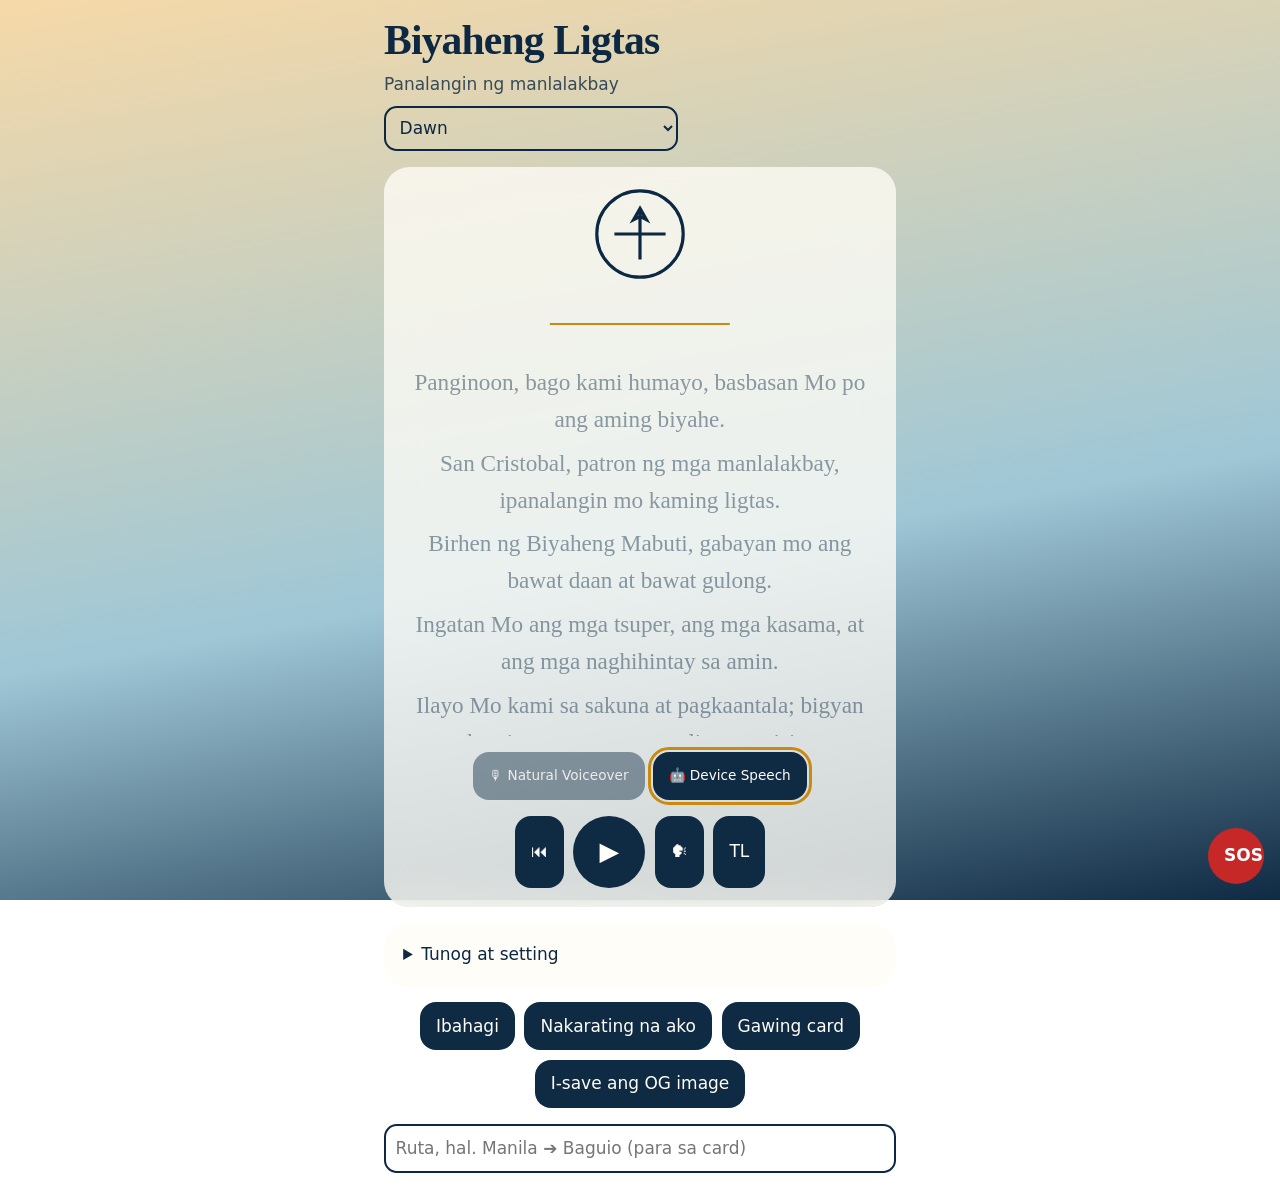
<file: index.html>
<!DOCTYPE html>
<html lang="fil">
<head>
<meta charset="utf-8">
<meta name="viewport" content="width=device-width,initial-scale=1,viewport-fit=cover">
<title>Biyaheng Ligtas — Panalangin Bago Bumiyahe</title>
<meta name="description" content="Isang panalangin at basbas para sa bawat Pilipinong bumibiyahe. Gumagana kahit offline.">
<meta name="theme-color" content="#0f2a43">
<link rel="manifest" href="manifest.webmanifest">
<link rel="icon" href="favicon.svg" type="image/svg+xml">
<link rel="apple-touch-icon" id="touchIcon" href="favicon.svg">
<meta name="apple-mobile-web-app-capable" content="yes">
<meta name="mobile-web-app-capable" content="yes">
<meta name="apple-mobile-web-app-title" content="Biyaheng Ligtas">
<meta name="apple-mobile-web-app-status-bar-style" content="black-translucent">
<meta property="og:type" content="music.song">
<meta property="og:title" content="Biyaheng Ligtas — Panalangin Bago Bumiyahe">
<meta property="og:description" content="Pakinggan ang panalangin ng manlalakbay. Ligtas na biyahe sa iyo.">
<meta property="og:url" content="https://esp046-cyber.github.io/biyahengligtas/">
<meta property="og:site_name" content="Biyaheng Ligtas">
<meta property="og:image" content="https://esp046-cyber.github.io/biyahengligtas/og.png">
<meta property="og:image:type" content="image/png">
<meta property="og:image:alt" content="Biyaheng Ligtas — panalangin ng manlalakbay">
<meta property="og:image:width" content="1200">
<meta property="og:image:height" content="630">
<meta name="twitter:image" content="https://esp046-cyber.github.io/biyahengligtas/og.png">
<meta name="twitter:card" content="summary_large_image">
<link rel="stylesheet" href="css/styles.css">
</head>
<body data-theme="dawn">
<div id="offlineBar" hidden>Offline ka — gumagana pa rin ang app.</div>
<main>
  <header>
    <h1>Biyaheng Ligtas</h1>
    <p class="sub">Panalangin ng manlalakbay</p>
    <select id="themeSel" aria-label="Display mode">
      <option value="dawn">Dawn</option>
      <option value="sun">Sikat ng araw</option>
      <option value="oled">Battery saver</option>
      <option value="paper">E-paper (mataas na contrast)</option>
      <option value="red">Night pilot (pulang ilaw)</option>
    </select>
  </header>

  <section class="card" aria-live="polite">
    <div class="medal" aria-hidden="true">
      <svg viewBox="0 0 120 120"><circle cx="60" cy="60" r="54" fill="none" stroke="currentColor" stroke-width="4"/>
      <circle id="ring" cx="60" cy="60" r="54" fill="none" stroke="var(--gold)" stroke-width="6" stroke-linecap="round" stroke-dasharray="339.3" stroke-dashoffset="339.3" transform="rotate(-90 60 60)"/>
      <path d="M60 28v64M28 60h64M60 28l8 14-8-4-8 4z" stroke="currentColor" stroke-width="4" fill="none"/></svg>
    </div>
    <svg id="wave" viewBox="0 0 200 40" aria-hidden="true"><polyline id="wl" fill="none" stroke="var(--gold)" stroke-width="2" points="0,20 200,20"/></svg>
    <div id="prayer" class="prayer"></div>
    <div class="seg" role="group" aria-label="Boses"><button id="vNat" aria-pressed="false" disabled title="Mag-load o mag-record muna ng boses sa Tunog at setting">🎙 Natural Voiceover</button><button id="vTts" aria-pressed="true">🤖 Device Speech</button></div>
    <div class="ctrl">
      <button id="rew" aria-label="Ulitin">⏮</button>
      <button id="play" class="main" aria-label="Play">▶</button>
      <button id="voice" aria-pressed="true" aria-label="Boses">🗣</button>
      <button id="lang" aria-label="Wika">TL</button>
    </div>
  </section>

  <details class="card" id="set"><summary>Tunog at setting</summary>
    <label>Bilis <input type="range" id="rate" min=".8" max="1.15" step=".05" value=".85"></label>
    <label>EQ <select id="eq"><option value="default">Default</option><option value="terminal">Terminal / jeep</option><option value="flight">In-flight / tahimik</option></select></label>
    <label><input type="checkbox" id="noise"> Brown noise</label><label><input type="checkbox" id="loop"> Ulit-ulitin</label>
    <label><input type="checkbox" id="a432" checked> 432 Hz</label><label><input type="checkbox" id="spatial" checked> 3D pan (earphones)</label>
    <label><input type="checkbox" id="theta"> 6 Hz theta beat (earphones)</label>
    <div class="mgr">
      <button id="recBtn">🎙 Itala ang boses</button><span id="recTime">00:00 / 01:00</span>
      <button id="recPrev" disabled>▶ Pakinggan</button><button id="recDel" disabled>Burahin ang Recording</button>
      <label class="fb" title="Nase-save sa device para offline at hindi na kailangang i-upload ulit">📁 Mag-load ng audio<input type="file" id="recFile" accept="audio/*" hidden></label>
    </div>
    <label>Arrival alarm (minuto) <input type="number" id="napMin" min="1" max="720" value="30"></label><button id="napBtn">Arrival alarm</button>
  </details>
  <section class="row">
    <button id="share">Ibahagi</button>
    <button id="checkin">Nakarating na ako</button>
    <button id="cardBtn">Gawing card</button><button id="ogBtn">I-save ang OG image</button>
  </section>
  <input id="dest" placeholder="Ruta, hal. Manila ➔ Baguio (para sa card)" aria-label="Destinasyon">
</main>

<button id="sos" aria-label="Emergency">SOS</button>
<dialog id="sosDlg"><div class="grab"></div><h2>Emergency hotlines</h2>
<ul class="hot"><li><a href="tel:911">911 — National Emergency</a></li><li><a href="tel:143">143 — Red Cross</a></li>
<li><a href="tel:*1627">PCG — (02) 8527-8481</a></li><li><a href="tel:136">136 — MMDA</a></li><li><a href="tel:117">117 — PNP</a></li></ul>
<form method="dialog"><button>Isara</button></form></dialog>
<div id="install" hidden><span>I-install ang app</span><button id="installBtn">Install</button><button id="installX" aria-label="Isara">✕</button></div>
<div id="iosTip" hidden>Sa Safari: i-tap ang <svg width="16" height="18" viewBox="0 0 16 18" fill="none" stroke="currentColor" stroke-width="1.6"><path d="M8 11V1M4.5 4.5 8 1l3.5 3.5M3 7H2v10h12V7h-1"/></svg> Share, saka “Add to Home Screen”.</div>
<div id="toast" role="status" hidden></div>
<canvas id="fx" aria-hidden="true"></canvas>
<script src="js/icons-generator.js"></script>
<script src="js/audio.js"></script>
<script src="js/app.js"></script>
</body></html>
</file>
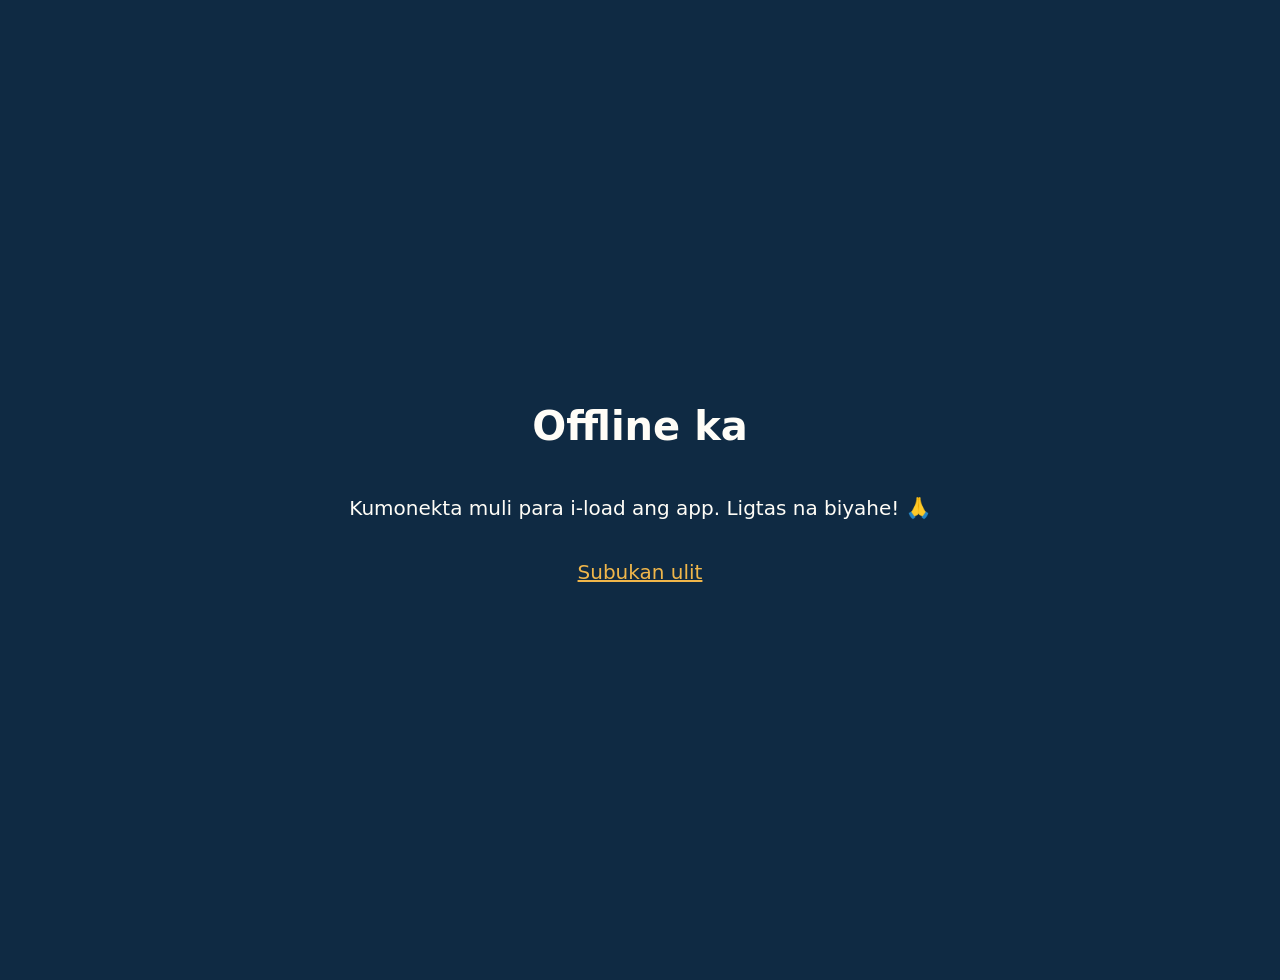
<file: offline.html>
<!doctype html><meta charset="utf-8"><meta name="viewport" content="width=device-width,initial-scale=1"><title>Offline</title>
<body style="font:20px system-ui;background:#0f2a43;color:#fffdf7;display:grid;place-content:center;min-height:100dvh;text-align:center;padding:2rem">
<h1>Offline ka</h1><p>Kumonekta muli para i-load ang app. Ligtas na biyahe! 🙏</p><p><a style="color:#f0b64a" href="./">Subukan ulit</a></p>
</file>
<file: css/styles.css>
:root{--bg:linear-gradient(170deg,#f6d9a8,#9fc7d6 60%,#0f2a43);--fg:#0f2a43;--card:rgba(255,253,247,.78);--gold:#c98a1b;--btn:#0f2a43;--btnfg:#fffdf7;--blur:blur(18px)}
[data-theme=sun]{--bg:#fff;--fg:#000;--card:#ffe94d;--gold:#000;--btn:#000;--btnfg:#fff;--blur:none}
[data-theme=oled]{--bg:#000;--fg:#e8e2d0;--card:#0a0a0a;--gold:#f0b64a;--btn:#1a1a1a;--btnfg:#f0b64a;--blur:none}
*{box-sizing:border-box}
html,body{margin:0;min-height:100dvh}
body{background:var(--bg);background-attachment:fixed;color:var(--fg);font:17px/1.5 system-ui,-apple-system,sans-serif;
padding:env(safe-area-inset-top) env(safe-area-inset-right) env(safe-area-inset-bottom) env(safe-area-inset-left);transition:background .6s}
main{max-width:34rem;margin:auto;padding:1rem;display:grid;gap:1rem}
header{display:flex;flex-wrap:wrap;align-items:end;gap:.5rem;justify-content:space-between}
h1{margin:0;font:700 clamp(1.8rem,7vw,2.6rem) Georgia,serif;letter-spacing:-.02em}
.sub{margin:0;flex-basis:100%;opacity:.8}
select,input,button{font:inherit;color:inherit}
select,input{padding:.6rem;border-radius:.8rem;border:2px solid currentColor;background:transparent}
input{width:100%}
.card{background:var(--card);backdrop-filter:var(--blur);border-radius:1.6rem;padding:1.2rem;display:grid;gap:1rem;justify-items:center}
@supports not (backdrop-filter:blur(1px)){.card{background:#fffdf7}}
.medal{width:96px;color:var(--fg)}
.prayer{font:clamp(1.15rem,4.6vw,1.45rem)/1.6 Georgia,serif;text-align:center;max-height:42dvh;overflow:auto;scroll-behavior:smooth;width:100%}
.prayer p{margin:.4rem 0;opacity:.45;transition:opacity .4s,transform .4s;will-change:transform}
.prayer p.on{opacity:1;transform:scale(1.03);font-weight:700}
.ctrl,.row{display:flex;gap:.6rem;flex-wrap:wrap;justify-content:center}
button{min-height:48px;min-width:48px;padding:0 1rem;border:0;border-radius:1rem;background:var(--btn);color:var(--btnfg);cursor:pointer}
button.main{font-size:1.6rem;width:72px;border-radius:50%;height:72px}
button:focus-visible,select:focus-visible,input:focus-visible{outline:3px solid var(--gold);outline-offset:2px}
#sos{position:fixed;right:1rem;bottom:calc(1rem + env(safe-area-inset-bottom));background:#c62828;color:#fff;border-radius:50%;width:56px;height:56px;font-weight:800}
dialog{border:0;border-radius:1.4rem;padding:1.2rem;max-width:90vw;background:#fffdf7;color:#000}
.hot{list-style:none;padding:0}.hot a{display:block;padding:.7rem 0;font-weight:600;color:inherit}
#install{position:fixed;left:1rem;right:1rem;bottom:calc(5rem + env(safe-area-inset-bottom));display:flex;gap:.5rem;align-items:center;background:var(--btn);color:var(--btnfg);padding:.6rem 1rem;border-radius:1rem}
#install span{flex:1}#install button{background:var(--gold);color:#000}
#offlineBar{background:#000;color:#fff;text-align:center;padding:.4rem;animation:drop .4s}
@keyframes drop{from{transform:translateY(-100%)}}
[hidden]{display:none!important}
@media (prefers-reduced-motion:reduce){*{animation:none!important;transition:none!important;scroll-behavior:auto!important}}
@media (prefers-contrast:more){.card{background:#fff;color:#000}}

/* v2 */
:root{--gold:#c98a1b;--gold:oklch(.68 .14 75);--fg:#0f2a43;--fg:oklch(.27 .06 250)}
[data-theme=sun]{--gold:#000;--fg:#000}
[data-theme=paper]{--bg:#fff;--fg:#000;--card:#fff;--gold:#000;--btn:#fff;--btnfg:#000;--blur:none;font-family:Georgia,serif}
[data-theme=paper] *{border-radius:0!important;box-shadow:none!important;text-shadow:none!important}
[data-theme=paper] .card,[data-theme=paper] button,[data-theme=paper] select,[data-theme=paper] input{border:2px solid #000}
::view-transition-old(root),::view-transition-new(root){animation:none;mix-blend-mode:normal}
::view-transition-new(root){z-index:2}
#wave{width:100%;height:36px}
.prayer .w{color:var(--gold);text-decoration:underline;text-underline-offset:4px}
#set{justify-items:start;width:100%}#set label{display:flex;gap:.6rem;align-items:center}
#fx{position:fixed;inset:0;pointer-events:none;z-index:50}
.card{container-type:inline-size;width:100%}
@container (max-width:22rem){.prayer{font-size:1.05rem}.ctrl{gap:.3rem}button{padding:0 .7rem}}
dialog{position:fixed;inset:auto 0 0 0;margin:0;width:100%;max-width:none;border-radius:1.4rem 1.4rem 0 0;transition:transform .25s cubic-bezier(.3,1.4,.5,1)}
dialog::backdrop{background:#0008;backdrop-filter:blur(6px)}
.grab{width:44px;height:5px;border-radius:3px;background:#0005;margin:0 auto .8rem}
.hot{display:grid;grid-template-columns:1fr}
@media (horizontal-viewport-segments:2){main{max-width:none;grid-template-columns:1fr 1fr;align-items:start}header{grid-column:1/-1}}

/* v3 */
[data-theme=red]{--bg:#000;--fg:#ff3b30;--card:#060000;--gold:#ff3b30;--btn:#1a0000;--btnfg:#ff3b30;--blur:none}
[data-theme=red] #sos{background:#300;color:#ff3b30}[data-theme=red] dialog{background:#060000;color:#ff3b30}
input[type=checkbox]{width:auto}input[type=number]{width:6rem}
#iosTip{position:fixed;left:1rem;right:1rem;bottom:calc(5rem + env(safe-area-inset-bottom));background:#fffdf7;color:#000;padding:.8rem 1rem;border-radius:1rem;text-align:center;z-index:40}

/* v5 */
.seg,.mgr{display:flex;flex-wrap:wrap;gap:.5rem;align-items:center;justify-content:center}.seg button{font-size:.85rem}
.seg [aria-pressed=true]{outline:3px solid var(--gold);outline-offset:2px}button:disabled{opacity:.45;cursor:not-allowed}
.fb{padding:.7rem 1rem;border-radius:1rem;background:var(--btn);color:var(--btnfg);cursor:pointer}
#toast{position:fixed;left:1rem;right:1rem;top:calc(1rem + env(safe-area-inset-top));background:#000;color:#fff;padding:.8rem 1rem;border-radius:1rem;text-align:center;z-index:60}

.pill{background:#1f9d55;color:#fff;border-radius:999px;padding:.25rem .8rem;font-size:.8rem;font-weight:700;white-space:nowrap}
</file>
